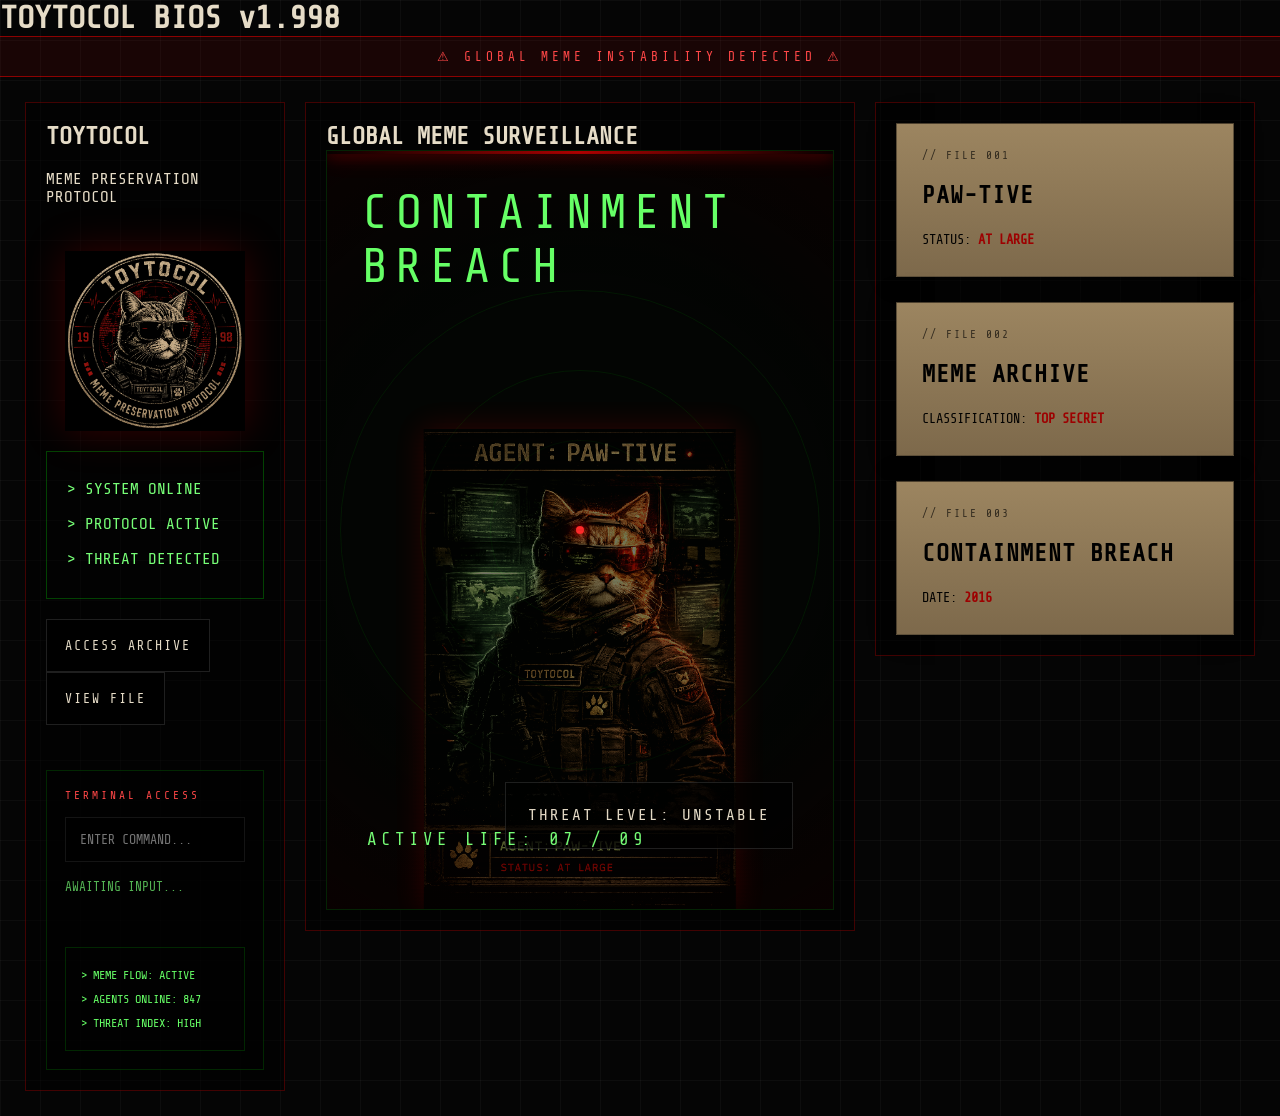
<file: index.html>
<head>

<meta charset="UTF-8">

<meta
name="viewport"
content="width=device-width, initial-scale=1.0">

<title>
TOYTOCOL // MEME PRESERVATION PROTOCOL
</title>


<!-- =========================
     GOOGLE FONT
========================= -->

<link rel="preconnect"
href="https://fonts.googleapis.com">

<link rel="preconnect"
href="https://fonts.gstatic.com"
crossorigin>

<link
href="https://fonts.googleapis.com/css2?family=Share+Tech+Mono&display=swap"
rel="stylesheet">


<!-- =========================
     CSS FILES
========================= -->

<link
rel="stylesheet"
href="style.css">

<link
rel="stylesheet"
href="hud.css">

<link
rel="stylesheet"
href="effects.css">

<link
rel="stylesheet"
href="animations.css">

<link
rel="stylesheet"
href="dossier.css">


<!-- =========================
     WEBSITE ICON
========================= -->

<link
rel="icon"
type="image/png"
href="logo.png">

</head>
<body>

<!-- =========================
     CRT OVERLAY
========================= -->

<div class="crt"></div>


<!-- =========================
     BOOT SCREEN
========================= -->

<div id="boot-screen">

    <div class="boot-container">

        <h1 class="boot-logo">
            TOYTOCOL BIOS v1.998
        </h1>

       <div
class="boot-terminal"
id="boot-terminal">

</div>

        <div class="loading-bar">
            <div class="loading-fill"></div>
        </div>

    </div>

</div>


<!-- =========================
     ALERT BAR
========================= -->

<div class="alert-bar">

    ⚠ GLOBAL MEME INSTABILITY DETECTED ⚠

</div>


<!-- =========================
     MAIN DASHBOARD
========================= -->

<section class="dashboard">

    <!-- =========================
         LEFT SIDEBAR
    ========================= -->

    <aside class="panel sidebar">

        <h2 class="glitch" data-text="TOYTOCOL">

            TOYTOCOL

        </h2>

        <p class="sub">

            MEME PRESERVATION PROTOCOL

        </p>

        <div class="logo">

            <img
                src="logo.png"
                class="main-logo"
                alt="TOYTOCOL logo"
            >

        </div>

       <div class="status-box">

          <p id="systemStatus">
          > SYSTEM ONLINE
          </p>
          
          <p id="protocolStatus">
          > PROTOCOL ACTIVE
          </p>
          
          <p id="threatStatus">
          > THREAT DETECTED
          </p>

</div>

        <!-- BUTTONS -->

        <div class="small-buttons">

            <button
                id="archiveBtn"
                class="control-btn">

                ACCESS ARCHIVE

            </button>

            <button
                id="fileBtn"
                class="control-btn">

                VIEW FILE

            </button>

        </div>

        <!-- SECRET TERMINAL -->

        <div class="secret-terminal">

            <div class="secret-header">

                TERMINAL ACCESS

            </div>

            <input
                id="command-input"
                placeholder="ENTER COMMAND..."
                autocomplete="off"
            >

            <div id="terminal-response">

                AWAITING INPUT...

            </div>
             <div class="mini-feed">

<p>> MEME FLOW: ACTIVE</p>
<p>> AGENTS ONLINE: 847</p>
<p>> THREAT INDEX: HIGH</p>

</div>

        </div>

        <!-- HIDDEN ARCHIVE -->

        <div
            id="hidden-archive"
            class="hidden-archive">

            <div class="archive-title">

                CLASSIFIED ARCHIVE UNLOCKED

            </div>

            <div class="archive-content">

                <p>FILE: LIFE_09</p>
                <p>STATUS: LOCKED</p>

            </div>

        </div>

    </aside>



    <!-- =========================
         CENTER SCREEN
    ========================= -->

    <main class="panel center-panel">

        <h2 class="panel-title">

            GLOBAL MEME SURVEILLANCE

        </h2>

        <div class="containment-screen">

            <!-- BACKGROUND EFFECTS -->

            <div class="world-map"></div>

            <div class="scan-line"></div>

            <div class="scanlines"></div>

            <div class="noise"></div>

            <div class="vignette"></div>

            <div class="warning-overlay"></div>

            <!-- HUD -->

            <div
                class="live-time"
                id="live-time">
            </div>

            <div class="radar-ring ring1"></div>
            <div class="radar-ring ring2"></div>
            <div class="radar-ring ring3"></div>

            <div class="radar-center"></div>
             <div id="activity-ping" class="activity-ping"></div>
             <div
id="signal-label"
class="signal-label">

SIGNAL DETECTED

</div>

            <!-- AGENT -->

            <div class="cat-center">

                <img
                    src="agent.png"
                    alt="Agent Paw-Tive"
                >

            </div>

            <!-- TEXT -->

            <div class="containment-title">

                CONTAINMENT BREACH

            </div>

            <div class="threat-box">

                THREAT LEVEL:
                UNSTABLE

            </div>

            <div class="live-status">

                ACTIVE LIFE:
                07 / 09

            </div>

        </div>

    </main>



    <!-- =========================
         DOSSIER PANEL
    ========================= -->

    <aside class="panel dossier-panel">

        <div class="file-card">

            <div class="file-top">

                // FILE 001

            </div>

            <div class="file-main">

                <h3>PAW-TIVE</h3>

                <p>

                    STATUS:
                    <span>AT LARGE</span>

                </p>

            </div>

        </div>


        <div class="file-card">

            <div class="file-top">

                // FILE 002

            </div>

            <div class="file-main">

                <h3>MEME ARCHIVE</h3>

                <p>

                    CLASSIFICATION:
                    <span>TOP SECRET</span>

                </p>

            </div>

        </div>


        <div class="file-card">

            <div class="file-top">

                // FILE 003

            </div>

            <div class="file-main">

                <h3>CONTAINMENT BREACH</h3>

                <p>

                    DATE:
                    <span>2016</span>

                </p>

            </div>

        </div>

    </aside>

</section>



<!-- =========================
     SIGNAL POPUP
========================= -->

<div
id="signal-popup"
class="signal-popup">

    <div class="popup-title">

        SIGNAL INTERCEPTED

    </div>

    <div class="popup-content">

        UNKNOWN AGENT ACTIVITY DETECTED

    </div>

</div>



<!-- =========================
     JAVASCRIPT
========================= -->

<script src="script.js"></script>

</body>
</file>
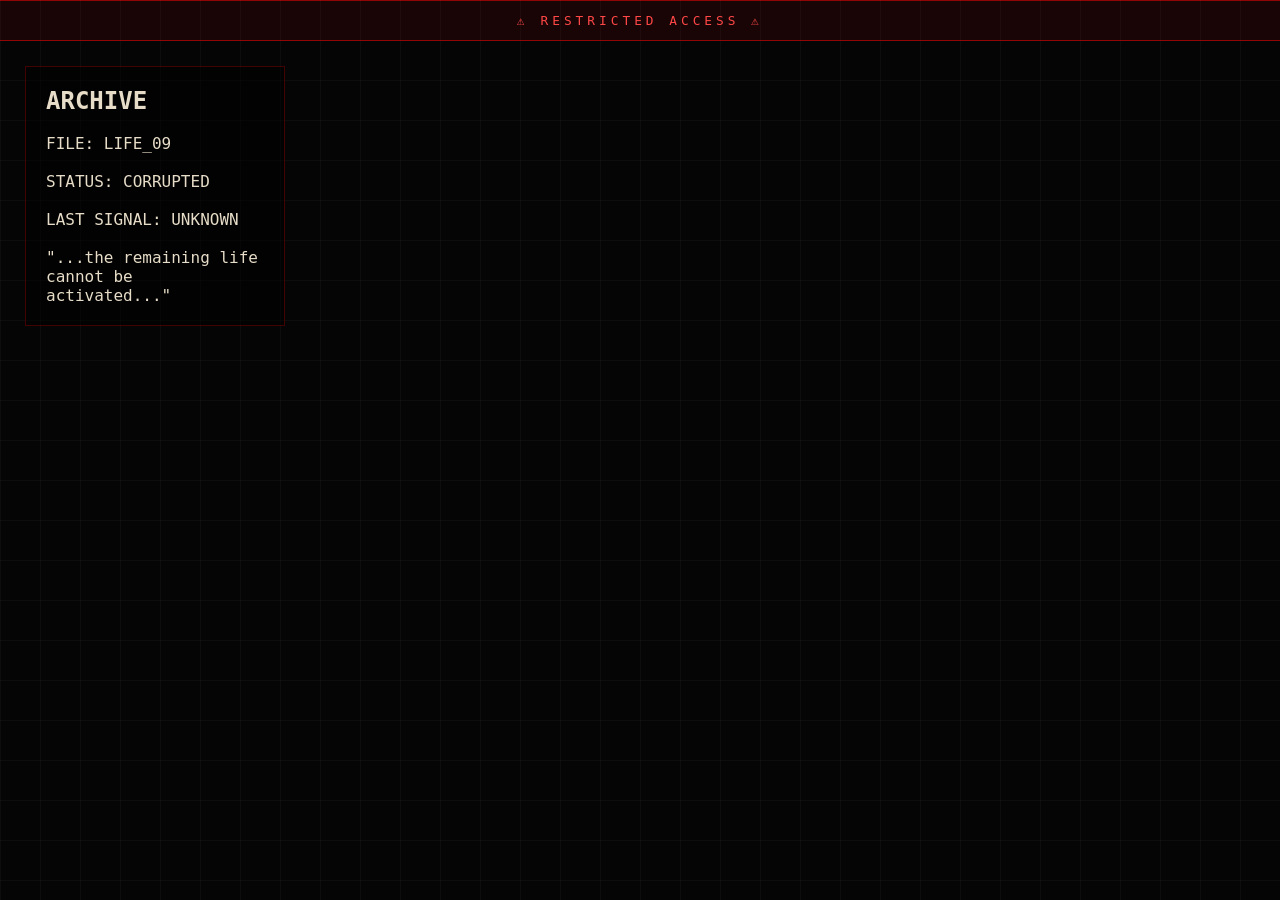
<file: archive.html>
<!DOCTYPE html>
<html>

<head>

<title>TOYTOCOL // ARCHIVE</title>

<link rel="stylesheet" href="style.css">
<link rel="stylesheet" href="hud.css">
<link rel="stylesheet" href="effects.css">
<link rel="stylesheet" href="animations.css">

</head>

<body>

<div class="crt"></div>

<div class="alert-bar">

⚠ RESTRICTED ACCESS ⚠

</div>

<section class="dashboard">

<div class="panel">

<h1 class="glitch"
data-text="ARCHIVE">

ARCHIVE

</h1>

<br>

<p>

FILE: LIFE_09

</p>

<br>

<p>

STATUS:
CORRUPTED

</p>

<br>

<p>

LAST SIGNAL:

UNKNOWN

</p>

<br>

<p>

"...the remaining life cannot be activated..."

</p>

</div>

</section>

</body>

</html>
</file>
<file: style.css>
/* =========================
   GLOBAL STYLES
========================= */

*{
margin:0;
padding:0;
box-sizing:border-box;
}

body{

background:#050505;
color:#e6dcc7;

font-family:
'Share Tech Mono',
monospace;

overflow-x:hidden;

/* GRID BACKGROUND */

background-image:

linear-gradient(
rgba(255,255,255,0.03) 1px,
transparent 1px
),

linear-gradient(
90deg,
rgba(255,255,255,0.03) 1px,
transparent 1px
);

background-size:40px 40px;
}

/* =========================
   TOP ALERT BAR
========================= */

.alert-bar{

width:100%;

padding:12px;

text-align:center;

border-top:
1px solid rgba(255,0,0,0.5);

border-bottom:
1px solid rgba(255,0,0,0.5);

background:
rgba(255,0,0,0.08);

letter-spacing:4px;

font-size:0.8rem;

color:#ff4747;
}

/* =========================
   MAIN DASHBOARD
========================= */

.dashboard{

display:grid;

grid-template-columns:
260px 1fr 380px;

gap:20px;

padding:25px;

align-items:start;
}

/* =========================
   PANELS
========================= */

.panel{

border:
1px solid rgba(255,0,0,0.25);

background:
rgba(0,0,0,0.5);

padding:20px;
}

/* =========================
   SIDEBAR
========================= */

.sidebar{

display:flex;
flex-direction:column;
gap:20px;
}

/* LOGO */

.logo{

text-align:center;
}

.logo h1{

font-size:4rem;

letter-spacing:4px;

margin-bottom:10px;
}

.logo p{

font-size:0.8rem;

opacity:0.6;
}

/* LOGO IMAGE */

.logo img{

width:180px;

margin-top:25px;

filter:
drop-shadow(0 0 20px rgba(255,0,0,0.2));
}

/* =========================
   STATUS BOX
========================= */

.status-box{

border:
1px solid rgba(0,255,0,0.25);

padding:20px;

line-height:2.2;

color:#77ff77;
}

/* =========================
   BUTTONS
========================= */

.control-btn{

padding:18px;

background:black;

border:
1px solid rgba(255,255,255,0.12);

color:#e6dcc7;

font-family:
inherit;

letter-spacing:2px;

cursor:pointer;

transition:0.3s;
}

.control-btn:hover{

border-color:#ff4747;

color:#ff4747;
}

/* =========================
   SECRET TERMINAL
========================= */

.secret-terminal{

margin-top:25px;

border:
1px solid rgba(0,255,0,0.15);

background:
rgba(0,0,0,0.6);

padding:18px;
}

/* HEADER */

.secret-header{

font-size:0.7rem;

letter-spacing:3px;

margin-bottom:15px;

color:#ff4747;
}

/* INPUT */

#command-input{

width:100%;

padding:14px;

background:black;

border:
1px solid rgba(255,255,255,0.08);

color:#77ff77;

font-family:
inherit;

outline:none;

margin-bottom:15px;
}

/* RESPONSE */

#terminal-response{

font-size:0.8rem;

line-height:1.6;

opacity:0.7;

color:#77ff77;

min-height:40px;
}
</file>
<file: hud.css>
/* =========================
   CONTAINMENT SCREEN
========================= */

.containment-screen{

position:relative;

height:760px;

background:#040404;

overflow:hidden;

border:
1px solid rgba(0,255,0,0.12);
}

/* =========================
   WORLD MAP
========================= */

.world-map{

position:absolute;
inset:0;

background-image:

linear-gradient(
rgba(0,255,0,0.03),
rgba(0,255,0,0.03)
),

url('https://upload.wikimedia.org/wikipedia/commons/8/80/World_map_-_low_resolution.svg');

background-size:cover;
background-position:center;
background-repeat:no-repeat;

opacity:0.22;

filter:
brightness(0.9)
contrast(1.4)
blur(0.5px);

z-index:1;
}

/* =========================
   SCAN LINE
========================= */

.scan-line{

position:absolute;

width:100%;
height:3px;

background:
linear-gradient(
90deg,
transparent,
rgba(255,0,0,0.9),
transparent
);

top:0;
left:0;

box-shadow:
0 0 15px red,
0 0 25px rgba(255,0,0,0.5);

z-index:6;

opacity:0.75;
}

/* =========================
   CONTAINMENT TITLE
========================= */

.containment-title{

position:absolute;

top:35px;
left:35px;

font-size:3rem;

letter-spacing:8px;

color:#66ff66;

z-index:20;

}

/* =========================
   CAT CENTER
========================= */

.cat-center{

position:absolute;

bottom:0;
left:50%;

transform:translateX(-50%);

z-index:4;
}

.cat-center img{

width:320px;

opacity:0.45;

filter:
brightness(1.15)
contrast(1.2)
drop-shadow(
0 0 15px
rgba(255,0,0,0.4)
);

}

/* =========================
   THREAT BOX
========================= */

.threat-box{

position:absolute;

bottom:60px;
right:40px;

padding:18px 22px;

background:
rgba(0,0,0,0.75);

border:
1px solid rgba(255,255,255,0.12);

line-height:1.8;

letter-spacing:2px;

z-index:6;
}

/* =========================
   LIVE STATUS
========================= */

.live-status{

position:absolute;

bottom:60px;
left:40px;

color:#77ff77;

font-size:1.1rem;

letter-spacing:4px;

z-index:6;
}

/* =========================
   RADAR CENTER
========================= */

.radar-center{

position:absolute;

top:50%;
left:50%;

width:8px;
height:8px;

background:#ff2a2a;

border-radius:50%;

transform:translate(-50%,-50%);

box-shadow:
0 0 10px red,
0 0 20px red;

z-index:6;
}

/* =========================
   RADAR RINGS
========================= */

.radar-ring{

position:absolute;

top:50%;
left:50%;

border:
1px solid rgba(0,255,0,0.08);

border-radius:50%;

transform:translate(-50%,-50%);

z-index:2;
}

.ring1{
width:180px;
height:180px;
}

.ring2{
width:320px;
height:320px;
}

.ring3{
width:480px;
height:480px;
}

/* =========================
   SIGNAL LINES
========================= */

.signal-line{

position:absolute;

height:1px;

background:
linear-gradient(
90deg,
transparent,
rgba(0,255,0,0.7),
transparent
);

opacity:0.3;

z-index:2;
}

.line1{
top:25%;
left:10%;
width:400px;
}

.line2{
top:55%;
right:15%;
width:300px;
}

.line3{
bottom:25%;
left:30%;
width:500px;
}

/* =========================
   MICRO DATA
========================= */

.tiny-data{

position:absolute;

font-size:0.7rem;

letter-spacing:2px;

opacity:0.35;

color:#77ff77;

z-index:3;
}

.td1{
top:22%;
left:18%;
}

.td2{
top:40%;
right:18%;
}

.td3{
bottom:18%;
left:42%;
}

.td4{
top:70%;
right:28%;
}


.mini-feed{

margin-top:30px;

padding:15px;

border:
1px solid rgba(0,255,0,0.15);

font-size:.75rem;

line-height:2;

color:#66ff66;

}

/* =========================
   ACTIVITY PING
========================= */

.activity-ping{

position:absolute;

width:14px;
height:14px;

border-radius:50%;

background:#ff4444;

top:45%;
left:60%;

opacity:0;

z-index:12;

box-shadow:
0 0 15px red,
0 0 30px rgba(255,0,0,.4);

}

.activity-ping.active{

animation:
pingPulse 2s;
}



/* =========================
   SIGNAL LABEL
========================= */

.signal-label{

position:absolute;

padding:8px 12px;

background:
rgba(0,0,0,.8);

border:
1px solid
rgba(0,255,0,.2);

font-size:.7rem;

letter-spacing:2px;

color:#77ff77;

opacity:0;

z-index:20;

pointer-events:none;

transition:
opacity .5s;
}

.signal-label.show{

opacity:1;
}
</file>
<file: effects.css>
/* =========================
   CRT OVERLAY
========================= */

.crt{

position:fixed;

top:0;
left:0;

width:100%;
height:100%;

pointer-events:none;

z-index:9999;

background:
repeating-linear-gradient(
to bottom,
rgba(255,255,255,0.02),
rgba(255,255,255,0.02) 1px,
transparent 1px,
transparent 3px
);

mix-blend-mode:overlay;

opacity:0.15;
}

/* =========================
   SCANLINES
========================= */

.scanlines{

position:absolute;

inset:0;

background:
linear-gradient(
transparent 50%,
rgba(0,0,0,0.18) 50%
);

background-size:100% 4px;

opacity:0.2;

pointer-events:none;

z-index:9;
}

/* =========================
   VIGNETTE
========================= */

.vignette{

position:absolute;

inset:0;

background:
radial-gradient(
circle,
transparent 45%,
rgba(0,0,0,0.8)
);

z-index:1;

pointer-events:none;
}

/* =========================
   WARNING OVERLAY
========================= */

.warning-overlay{

position:absolute;

inset:0;

background:
radial-gradient(
circle,
transparent 60%,
rgba(255,0,0,0.03)
);

pointer-events:none;

z-index:2;
}

/* =========================
   DUST PARTICLES
========================= */

.dust{

position:absolute;

border-radius:50%;

background:
rgba(255,255,255,0.04);

filter:blur(2px);

z-index:1;
}

/* PARTICLES */

.dust1{

width:4px;
height:4px;

top:20%;
left:10%;
}

.dust2{

width:6px;
height:6px;

top:60%;
left:70%;
}

.dust3{

width:3px;
height:3px;

top:40%;
left:40%;
}

.dust4{

width:5px;
height:5px;

top:80%;
left:20%;
}

.dust5{

width:4px;
height:4px;

top:30%;
left:85%;
}

/* =========================
   NOISE OVERLAY
========================= */

.noise{

position:absolute;

inset:0;

background-image:
url('https://grainy-gradients.vercel.app/noise.svg');

opacity:0.04;

mix-blend-mode:overlay;

pointer-events:none;

z-index:2;
}

/* =========================
   BLINK RED
========================= */

.blink-red{

color:#ff4747;
}

/* =========================
   LIVE TIME
========================= */

.live-time{

position:absolute;

top:40px;
right:40px;

color:#77ff77;

letter-spacing:3px;

font-size:0.9rem;

z-index:6;

opacity:0.8;
}

/* =========================
   SIGNAL DOTS
========================= */

.signal{

position:absolute;

width:10px;
height:10px;

background:#ff2a2a;

border-radius:50%;

box-shadow:
0 0 10px red,
0 0 20px red;

z-index:6;
}

.s1{
top:30%;
left:25%;
}

.s2{
top:40%;
right:22%;
}

.s3{
bottom:28%;
left:60%;
}


/* =========================
   PANIC MODE
========================= */

.panic-mode{

animation:
panicFlash 0.15s infinite;

}

@keyframes panicFlash{

0%{

filter:
brightness(1)
hue-rotate(0deg);

}

25%{

filter:
brightness(1.4)
hue-rotate(10deg);

}

50%{

filter:
brightness(0.7)
hue-rotate(-10deg);

}

75%{

filter:
brightness(1.2)
contrast(1.4);

}

100%{

filter:
brightness(1);

}

}


/* =========================
   SIGNAL POPUP
========================= */

.signal-popup{

position:fixed;

top:30px;
right:-400px;

width:320px;

padding:18px;

background:
rgba(0,0,0,0.9);

border:
1px solid rgba(255,0,0,0.3);

z-index:99999;

transition:1s;

box-shadow:
0 0 25px rgba(255,0,0,0.2);

}

.popup-title{

color:#ff4747;

font-size:0.7rem;

letter-spacing:3px;

margin-bottom:10px;
}

.popup-content{

color:#77ff77;

font-size:0.8rem;

line-height:1.6;
}

.signal-popup.show{

right:30px;
}

/* =========================
   ALERT MODE
========================= */

.danger-alert{

animation:
dangerPulse 0.5s infinite;

}

@keyframes dangerPulse{

0%{

background:
rgba(80,0,0,.4);

}

50%{

background:
rgba(255,0,0,.35);

}

100%{

background:
rgba(80,0,0,.4);

}

}

/* =========================
   BUTTON PRESS
========================= */

.button-active{

transform:scale(0.96);

box-shadow:
0 0 15px rgba(255,0,0,0.3);

transition:0.15s;
}


/* =========================
   TERMINAL FLASH
========================= */

.terminal-flash{

animation:
terminalFlash .3s;
}

@keyframes terminalFlash{

0%{

background:
rgba(0,255,0,.25);

}

100%{

background:
transparent;

}

}
</file>
<file: animations.css>
/* =========================
   PULSE
========================= */

@keyframes pulse{

0%{
opacity:0.5;
}

50%{
opacity:1;
}

100%{
opacity:0.5;
}

}

/* =========================
   MAP PULSE
========================= */

@keyframes mapPulse{

0%{
opacity:0.08;
}

50%{
opacity:0.16;
}

100%{
opacity:0.08;
}

}

/* =========================
   SCAN MOVE
========================= */

@keyframes scanMove{

0%{
top:0%;
}

100%{
top:100%;
}

}

/* =========================
   RADAR PULSE
========================= */

@keyframes radarPulse{

0%{

opacity:0;

transform:
translate(-50%,-50%)
scale(0.8);

}

50%{
opacity:0.2;
}

100%{

opacity:0;

transform:
translate(-50%,-50%)
scale(1.1);

}

}

/* =========================
   ROTATE RING
========================= */

@keyframes rotateRing{

from{

transform:
translate(-50%,-50%)
rotate(0deg);

}

to{

transform:
translate(-50%,-50%)
rotate(360deg);

}

}

/* =========================
   SIGNAL MOVE
========================= */

@keyframes signalMove{

0%{

transform:
translateX(-30px);

opacity:0;
}

50%{
opacity:0.4;
}

100%{

transform:
translateX(30px);

opacity:0;
}

}

/* =========================
   SCREEN FLICKER
========================= */

@keyframes screenFlicker{

0%{
opacity:1;
}

97%{
opacity:1;
}

98%{
opacity:0.96;
}

99%{
opacity:0.92;
}

100%{
opacity:1;
}

}

/* =========================
   WARNING PULSE
========================= */

@keyframes warningPulse{

0%{
opacity:0;
}

50%{
opacity:1;
}

100%{
opacity:0;
}

}

/* =========================
   FLOAT DUST
========================= */

@keyframes floatDust{

0%{

transform:
translateY(0px)
translateX(0px);

opacity:0;
}

20%{
opacity:1;
}

80%{
opacity:1;
}

100%{

transform:
translateY(-80px)
translateX(20px);

opacity:0;
}

}

/* =========================
   FLICKER TEXT
========================= */

@keyframes flickerText{

0%{
opacity:1;
}

50%{
opacity:0.92;
}

52%{
opacity:0.6;
}

54%{
opacity:1;
}

100%{
opacity:1;
}

}

/* =========================
   DANGER BLINK
========================= */

@keyframes dangerBlink{

0%{
opacity:1;
}

50%{
opacity:0.3;
color:#ff4747;
}

100%{
opacity:1;
}

}

/* =========================
   INTEL APPEAR
========================= */

@keyframes intelAppear{

from{
opacity:0;
transform:translateY(10px);
}

to{
opacity:1;
transform:translateY(0);
}

}

/* =========================
   BAR PULSE
========================= */

@keyframes barPulse{

from{
opacity:0.3;
}

to{
opacity:1;
}

}

/* =========================
   WAVE MOVE
========================= */

@keyframes waveMove{

from{
transform:translateX(-10px);
}

to{
transform:translateX(10px);
}

}

/* =========================
   RETICLE PULSE
========================= */

@keyframes reticlePulse{

0%{
opacity:0.2;
transform:scale(1);
}

50%{
opacity:0.8;
transform:scale(1.05);
}

100%{
opacity:0.2;
transform:scale(1);
}

}

/* =========================
   PING PULSE
========================= */

@keyframes pingPulse{

0%{

opacity:0;
transform:scale(.2);

}

25%{

opacity:1;
transform:scale(1);

}

100%{

opacity:0;
transform:scale(4);

}

}
</file>
<file: dossier.css>
/* =========================
   DOSSIER PANEL
========================= */

.dossier-panel{

display:flex;
flex-direction:column;

gap:25px;
}

/* =========================
   FILE CARD
========================= */

.file-card{

background:
linear-gradient(
180deg,
#9c8560,
#7d694b
);

padding:25px;

color:black;

position:relative;

overflow:hidden;

border:
1px solid rgba(0,0,0,0.4);

box-shadow:
0 0 25px rgba(0,0,0,0.35);

font-family:
'Share Tech Mono',
monospace;
}

/* =========================
   PAPER TEXTURE
========================= */

.file-card::before{

content:'';

position:absolute;

inset:0;

background-image:
url('https://www.transparenttextures.com/patterns/old-wall.png');

opacity:0.18;

pointer-events:none;
}

/* =========================
   FILE HEADER
========================= */

.file-top{

font-size:0.7rem;

letter-spacing:2px;

margin-bottom:18px;

opacity:0.65;
}

/* =========================
   MAIN TITLE
========================= */

.file-main h3{

font-size:1.5rem;

line-height:1.3;

margin-bottom:18px;

letter-spacing:1px;
}

/* =========================
   MAIN TEXT
========================= */

.file-main p{

font-size:0.85rem;

line-height:1.6;
}

/* =========================
   RED STATUS
========================= */

.file-main span{

color:#9d0000;

font-weight:bold;
}

/* =========================
   DANGER LEVEL
========================= */

.danger-level{

display:flex;

gap:6px;

margin-top:20px;
}

.danger-level div{

width:18px;
height:12px;

border:
1px solid #a30000;

background:
rgba(163,0,0,0.2);
}

/* =========================
   DOSSIER LABELS
========================= */

.dossier-stamp{

position:absolute;

top:20px;
right:-35px;

background:#a30000;

color:#f2e6d0;

padding:6px 40px;

font-size:0.65rem;

letter-spacing:2px;

transform:rotate(35deg);

box-shadow:
0 0 10px rgba(0,0,0,0.3);
}

/* =========================
   ARCHIVE CODE
========================= */

.archive-code{

margin-top:18px;

font-size:0.7rem;

opacity:0.55;

letter-spacing:2px;
}

/* =========================
   DOSSIER HOVER
========================= */

.file-card{

transition:
transform 0.3s ease,
box-shadow 0.3s ease;
}

.file-card:hover{

transform:
translateY(-4px);

box-shadow:
0 0 35px rgba(0,0,0,0.45);
}


/* =========================
   HIDDEN ARCHIVE
========================= */

.hidden-archive{

display:none;

margin-top:20px;

padding:20px;

border:
1px solid rgba(255,0,0,0.2);

background:
rgba(20,0,0,0.6);

animation:
flickerText 2s infinite;
}

.archive-title{

color:#ff4747;

font-size:0.75rem;

letter-spacing:3px;

margin-bottom:15px;
}

.archive-content{

color:#77ff77;

line-height:2;
font-size:0.8rem;
}


.file-card:hover{

transform:
translateY(-6px)
scale(1.03);

border-color:#ff4444;

cursor:pointer;

}
</file>
